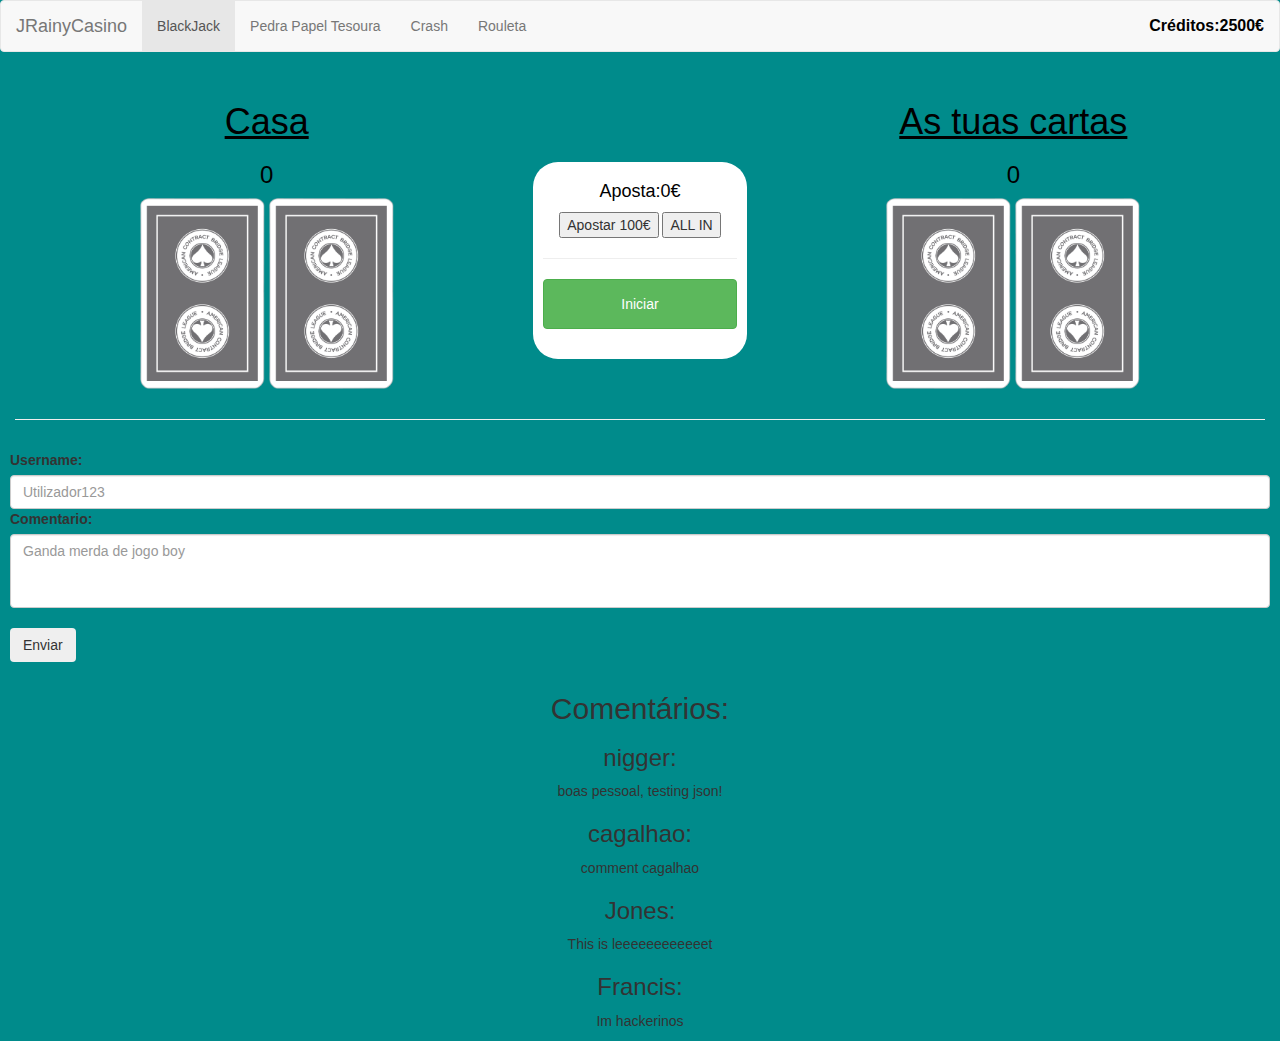
<file: index.html>
<!DOCTYPE html>
<html>
    <head>
        <title>Blackjack 1.0 by Rainy</title>
        <meta charset="UTF-8" />
        <meta name="viewport" content="width=device-width, initial-scale=1" />
        <link
            rel="stylesheet"
            href="https://maxcdn.bootstrapcdn.com/bootstrap/3.4.1/css/bootstrap.min.css"
        />
        <script src="https://ajax.googleapis.com/ajax/libs/jquery/3.4.1/jquery.min.js"></script>
        <script src="https://maxcdn.bootstrapcdn.com/bootstrap/3.4.1/js/bootstrap.min.js"></script>
        <script src="commentsDB.js"></script>
        <script src="Storage.js"></script>
        <script src="script.js"></script>
        <script src="comment-handler.js"></script>
        <link rel="stylesheet" href="style.css" />
    </head>

    <body>
        <div class="container-fluid">
            <center>
                <div class="row" id="JogoDiv">
                    <nav class="navbar navbar-default">
                        <!-- Brand and toggle get grouped for better mobile display -->
                        <div class="navbar-header">
                            <a class="navbar-brand" href="#">JRainyCasino</a>
                        </div>

                        <div
                            class="collapse navbar-collapse"
                            id="bs-example-navbar-collapse-1"
                        >
                            <ul class="nav navbar-nav">
                                <li class="active">
                                    <a href="#">BlackJack</a>
                                </li>
                                <li>
                                    <a href="rockpaperscissors.html"
                                        >Pedra Papel Tesoura</a
                                    >
                                </li>
                                <li><a href="crash.html">Crash</a></li>
                                <li><a href="rouleta.html">Rouleta</a></li>
                            </ul>
                            <ul class="nav navbar-nav navbar-right">
                                <li>
                                    <a style="color: black; font-size: medium;"
                                        ><b id="playermoney"
                                            >Créditos:2500€</b
                                        ></a
                                    >
                                </li>
                            </ul>
                        </div>
                    </nav>
                    <div class="col-sm-5" style="margin: auto; padding: 10px;">
                        <h1 style="color: black;"><u>Casa</u></h1>
                        <h3 style="color: black;" id="totalcasatext">0</h3>
                        <img
                            src="cartas/gray_back.png"
                            id="cartacasa1"
                            style="width: 125px;"
                        />
                        <img
                            src="cartas/gray_back.png"
                            id="cartacasa2"
                            style="width: 125px;"
                        />
                        <img
                            id="cartacasa3"
                            style="width: 125px; display: none;"
                        />
                        <img
                            id="cartacasa4"
                            style="width: 125px; display: none;"
                        />
                    </div>

                    <div
                        class="col-sm-2"
                        id="FuncionalidadesDiv"
                        style="border-radius: 25px;"
                    >
                        <h4 style="color: black;" id="playerbetText">
                            Aposta:0€
                        </h4>
                        <button id="aposta100" onclick="apostar100()">
                            Apostar 100€
                        </button>
                        <button id="apostaAllIn" onclick="AllIn()">
                            ALL IN
                        </button>
                        <hr />
                        <button
                            style="
                                margin-right: 10px;
                                width: 100%;
                                height: 50px;
                            "
                            id="inicio"
                            onclick="Inicio()"
                            class="btn btn-success"
                        >
                            Iniciar
                        </button>
                        <button
                            style="width: 50%; height: 50px; display: none;"
                            id="mais1carta"
                            onclick="mais1carta()"
                            class="btn btn-light"
                        >
                            +1 carta
                        </button>
                        <button
                            style="
                                width: 50%;
                                height: 50px;
                                display: none;
                                float: right;
                            "
                            id="parar"
                            onclick="AcabarTurno()"
                            class="btn btn-danger"
                        >
                            Parar
                        </button>
                        <h1 id="resultado"></h1>
                        <button
                            id="resetbt"
                            class="btn btn-warning"
                            onclick="Reset()"
                            style="display: none;"
                        >
                            RESET
                        </button>
                    </div>

                    <div class="col-sm-5" style="margin: auto; padding: 10px;">
                        <h1 style="color: black;"><u>As tuas cartas</u></h1>
                        <h3 style="color: black;" id="totalplayertext">0</h3>
                        <img
                            src="cartas/gray_back.png"
                            id="cartaplayer1"
                            style="width: 125px;"
                        />
                        <img
                            src="cartas/gray_back.png"
                            id="cartaplayer2"
                            style="width: 125px;"
                        />
                        <img
                            id="cartaplayer3"
                            style="width: 125px; display: none;"
                        />
                        <img
                            id="cartaplayer4"
                            style="width: 125px; display: none;"
                        />
                    </div>
                </div>
            </center>
            <hr />
            <div class="row" id="CommentingRow">
                <div class="form-group" style="margin: 10px;">
                    <label>Username:</label>
                    <input id="addCommentUser"
                        type="text"
                        class="form-control"
                        id="username"
                        placeholder="Utilizador123"
                    />
                    <label>Comentario:</label>
                    <textarea id="addCommentCmt"
                        class="form-control"
                        style="resize: none;"
                        rows="3"
                        placeholder="Ganda merda de jogo boy"
                        id="comment"
                    ></textarea
                    ><br />
                    <button id="Manda_Msg" class="btn" onclick="addComment()">Enviar</button>
                </div>
            </div>
            <div class="row" id="CommentsRow">
                <center>
                    <h2>Comentários:</h2>
                    <div id="commentsDiv"></div>
                    <div id="cmtBag"></div>
                </center>
            </div>
        </div>
    </body>
    <script>loadComments()</script>
</html>
</file>
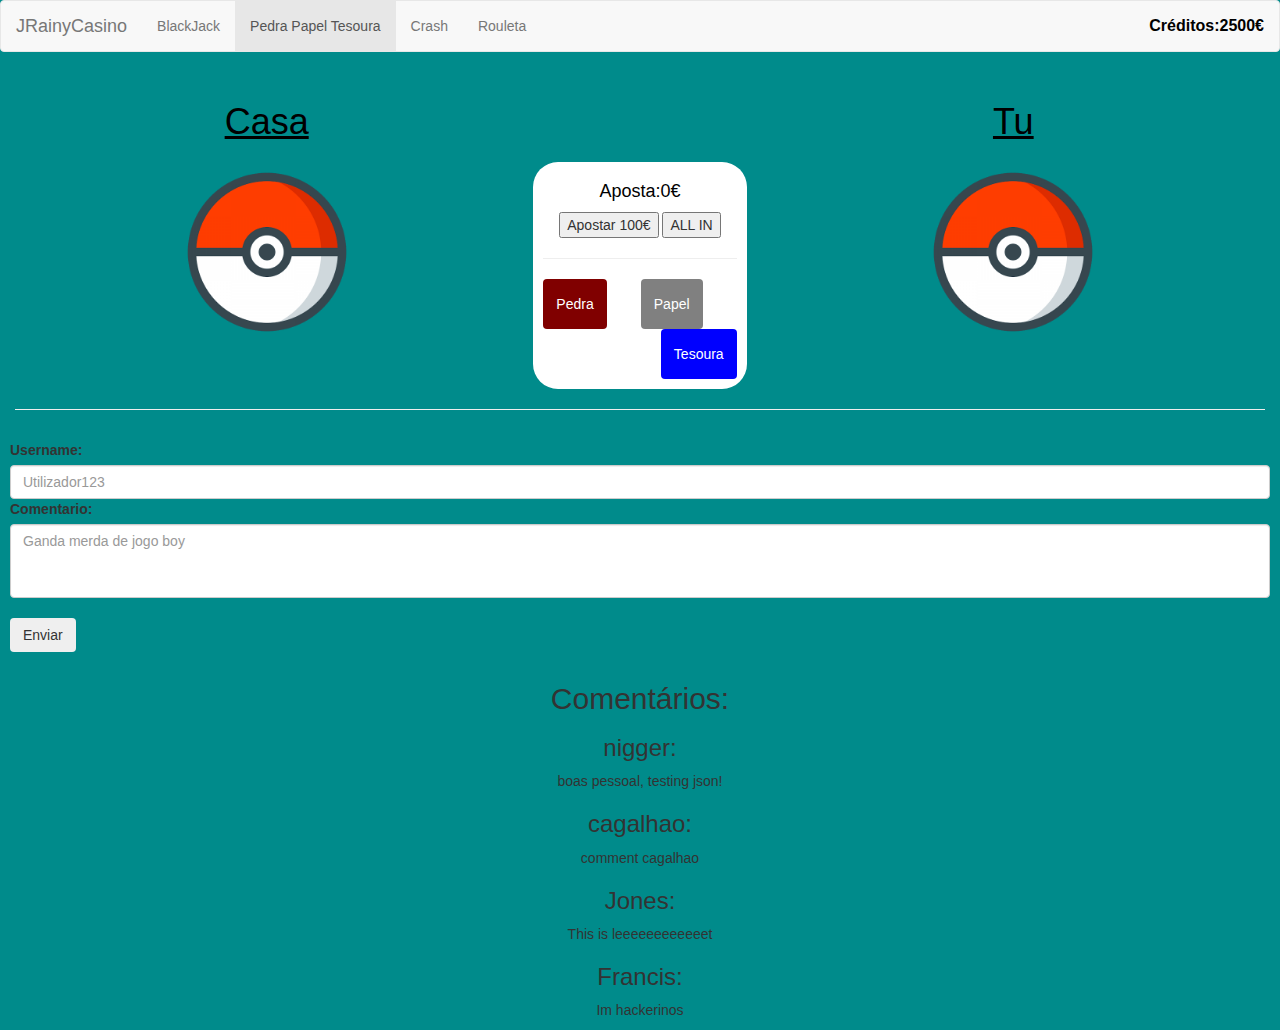
<file: rockpaperscissors.html>
<html>

<head>
    <title>Rock Paper Scissors</title>
    <meta charset="UTF-8" />
    <meta name="viewport" content="width=device-width, initial-scale=1" />
    <link rel="stylesheet" href="https://maxcdn.bootstrapcdn.com/bootstrap/3.4.1/css/bootstrap.min.css" />
    <script src="https://ajax.googleapis.com/ajax/libs/jquery/3.4.1/jquery.min.js"></script>
    <script src="https://maxcdn.bootstrapcdn.com/bootstrap/3.4.1/js/bootstrap.min.js"></script>
    <script src="Storage.js"></script>
    <script>
        function apostar100() {
            if (PlayerMoney <= 0) {
                alert("Não pode apostar mais");
            }
            else {
                playerbet += 100;
                PlayerMoney -= 100;
                document.getElementById("playermoney").innerHTML = "Créditos:" + PlayerMoney + "€";
                document.getElementById("playerbetText").innerHTML = "Aposta:" + playerbet + "€";
            }
        }
        function AllIn() {
            if (PlayerMoney <= 0) {
                alert("Não pode apostar mais");
            }
            else {
                playerbet = playerbet + PlayerMoney;
                PlayerMoney = 0;
                document.getElementById("playermoney").innerHTML = "Créditos:" + PlayerMoney + "€";
                document.getElementById("playerbetText").innerHTML = "Aposta:" + playerbet + "€";
            }
        }
        function Pedra() {
            Inicio(1);
        }
        function Tesoura() {
            Inicio(2);
        }
        function Papel() {
            Inicio(3);
        }
        function Inicio(pick_player) {
            var pick_House = Math.floor(Math.random() * 3) + 1;

            if (pick_House) {
                switch (pick_House) {
                    case 1:
                        document.getElementById("escolhacasa").src = "PPT/stone.png";
                        break;
                    case 2:
                        document.getElementById("escolhacasa").src = "PPT/scissors.png";
                        break;
                    case 3:
                        document.getElementById("escolhacasa").src = "PPT/paper.png";
                        break;
                }
            }

            if (pick_player) {
                switch (pick_player) {
                    case 1:
                        document.getElementById("escolhaplayer").src = "PPT/stone.png";
                        break;
                    case 2:
                        document.getElementById("escolhaplayer").src = "PPT/scissors.png";
                        break;
                    case 3:
                        document.getElementById("escolhaplayer").src = "PPT/paper.png";
                        break;
                }
            }

            if (pick_House == pick_player) {
                document.getElementById("resultado").innerHTML = "Empate!";
                PlayerMoney += playerbet;
                document.getElementById("playermoney").innerHTML = "Créditos:" + PlayerMoney + "€";
                playerbet=0;
                document.getElementById("playerbetText").innerHTML = "Aposta:" + playerbet + "€";
            }
            else {
                if (pick_player == 1 && pick_House == 2 || pick_player == 2 && pick_House == 3 || pick_player == 3 && pick_House == 1) {
                    document.getElementById("resultado").innerHTML = "Ganhaste!";
                    PlayerMoney += playerbet * 3;
                    document.getElementById("playermoney").innerHTML = "Créditos:" + PlayerMoney + "€";
                    playerbet=0;
                    document.getElementById("playerbetText").innerHTML = "Aposta:" + playerbet + "€";
                    document.getElementById("FuncionalidadesDiv").style.backgroundColor = "green";
                }
                else {
                    document.getElementById("resultado").innerHTML = "Perdeste!";
                    document.getElementById("playermoney").innerHTML = "Créditos:" + PlayerMoney + "€";
                    playerbet=0;
                    document.getElementById("playerbetText").innerHTML = "Aposta:" + playerbet + "€";
                    document.getElementById("FuncionalidadesDiv").style.backgroundColor = "Red";
                }
            }

        }
    </script>
    <script src="commentsDB.js"></script>
    <script src="comment-handler.js"></script>
    <style>
        body {
            background-color: darkcyan;
        }

        #FuncionalidadesDiv {
            background-color: white;
            padding: 10px;
            margin-top: 10vh;
        }
    </style>
</head>

<body>
    <div class="container-fluid">
        <div class="row" id="JogoDiv">
            <nav class="navbar navbar-default">
                <div class="navbar-header">
                    <a class="navbar-brand" href="#">JRainyCasino</a>
                </div>

                <div class="collapse navbar-collapse" id="bs-example-navbar-collapse-1">
                    <ul class="nav navbar-nav">
                        <li><a href="index.html">BlackJack</a></li>
                        <li class="active"><a href="rockpaperscissors.html">Pedra Papel Tesoura</a></li>
                        <li><a href="crash.html">Crash</a></li>
                        <li><a href="rouleta.html">Rouleta</a></li>
                    </ul>
                    <ul class="nav navbar-nav navbar-right">
                        <li><a style="color: black;font-size: medium;"><b id="playermoney">Créditos:2500€</b></a>
                        </li>
                    </ul>
                </div>
            </nav>
            <center>
                <div class="col-sm-5" style="margin: auto;padding:10px;">
                    <h1 style="color: black;"><u>Casa</u></h1>
                    <img src="PPT/hidden.png" id="escolhacasa" style="width: 200px;"></img>
                </div>

                <div class="col-sm-2" id="FuncionalidadesDiv" style="border-radius: 25px;">
                    <h4 style="color: black;" id="playerbetText">Aposta:0€</h4>
                    <button id="aposta100" onclick="apostar100()">Apostar 100€</button>
                    <button id="apostaAllIn" onclick="AllIn()">ALL IN</button>
                    <hr>
                    <button style="height:50px;float:left;background-color:maroon;color:white" id="Pedra"
                        onclick="Pedra()" class="btn">Pedra</button>
                    <button style="height:50px;background-color: gray;color:white" id="Papel" onclick="Papel()"
                        class="btn">Papel</button>
                    <button style="height:50px;float:right;background-color: blue;color:white" id="Tesoura"
                        onclick="Tesoura()" class="btn">Tesoura</button>
                    <h1 id="resultado"></h1>
                    <button id="resetbt" class="btn btn-warning" onclick="Reset()" style="display: none;">RESET</button>
                </div>

                <div class="col-sm-5" style="margin: auto;padding:10px;">
                    <h1 style="color: black;"><u>Tu</u></h1>
                    <img src="PPT/hidden.png" id="escolhaplayer" style="width: 200px;"></img>
                </div>
            </center>
        </div>
        <hr>
        <div class="row" id="CommentingRow">
                <div class="form-group" style="margin: 10px;">
                    <label>Username:</label>
                    <input id="addCommentUser"
                        type="text"
                        class="form-control"
                        id="username"
                        placeholder="Utilizador123"
                    />
                    <label>Comentario:</label>
                    <textarea id="addCommentCmt"
                        class="form-control"
                        style="resize: none;"
                        rows="3"
                        placeholder="Ganda merda de jogo boy"
                        id="comment"
                    ></textarea
                    ><br />
                    <button id="Manda_Msg" class="btn" onclick="addComment()">Enviar</button>
                </div>
            </div>
        <div class="row" id="CommentsRow">
            <center>
                <h2>Comentários:</h2>
                <div id="commentsDiv"></div>
                <div id="cmtBag"></div>
            </center>
        </div>
    </div>
</body>
<script>loadComments()</script>
</html>
</file>
<file: style.css>
body {
    background-color: darkcyan;
}

#FuncionalidadesDiv {
    background-color: white;
    padding: 10px;
    margin-top: 10vh;
}
</file>
